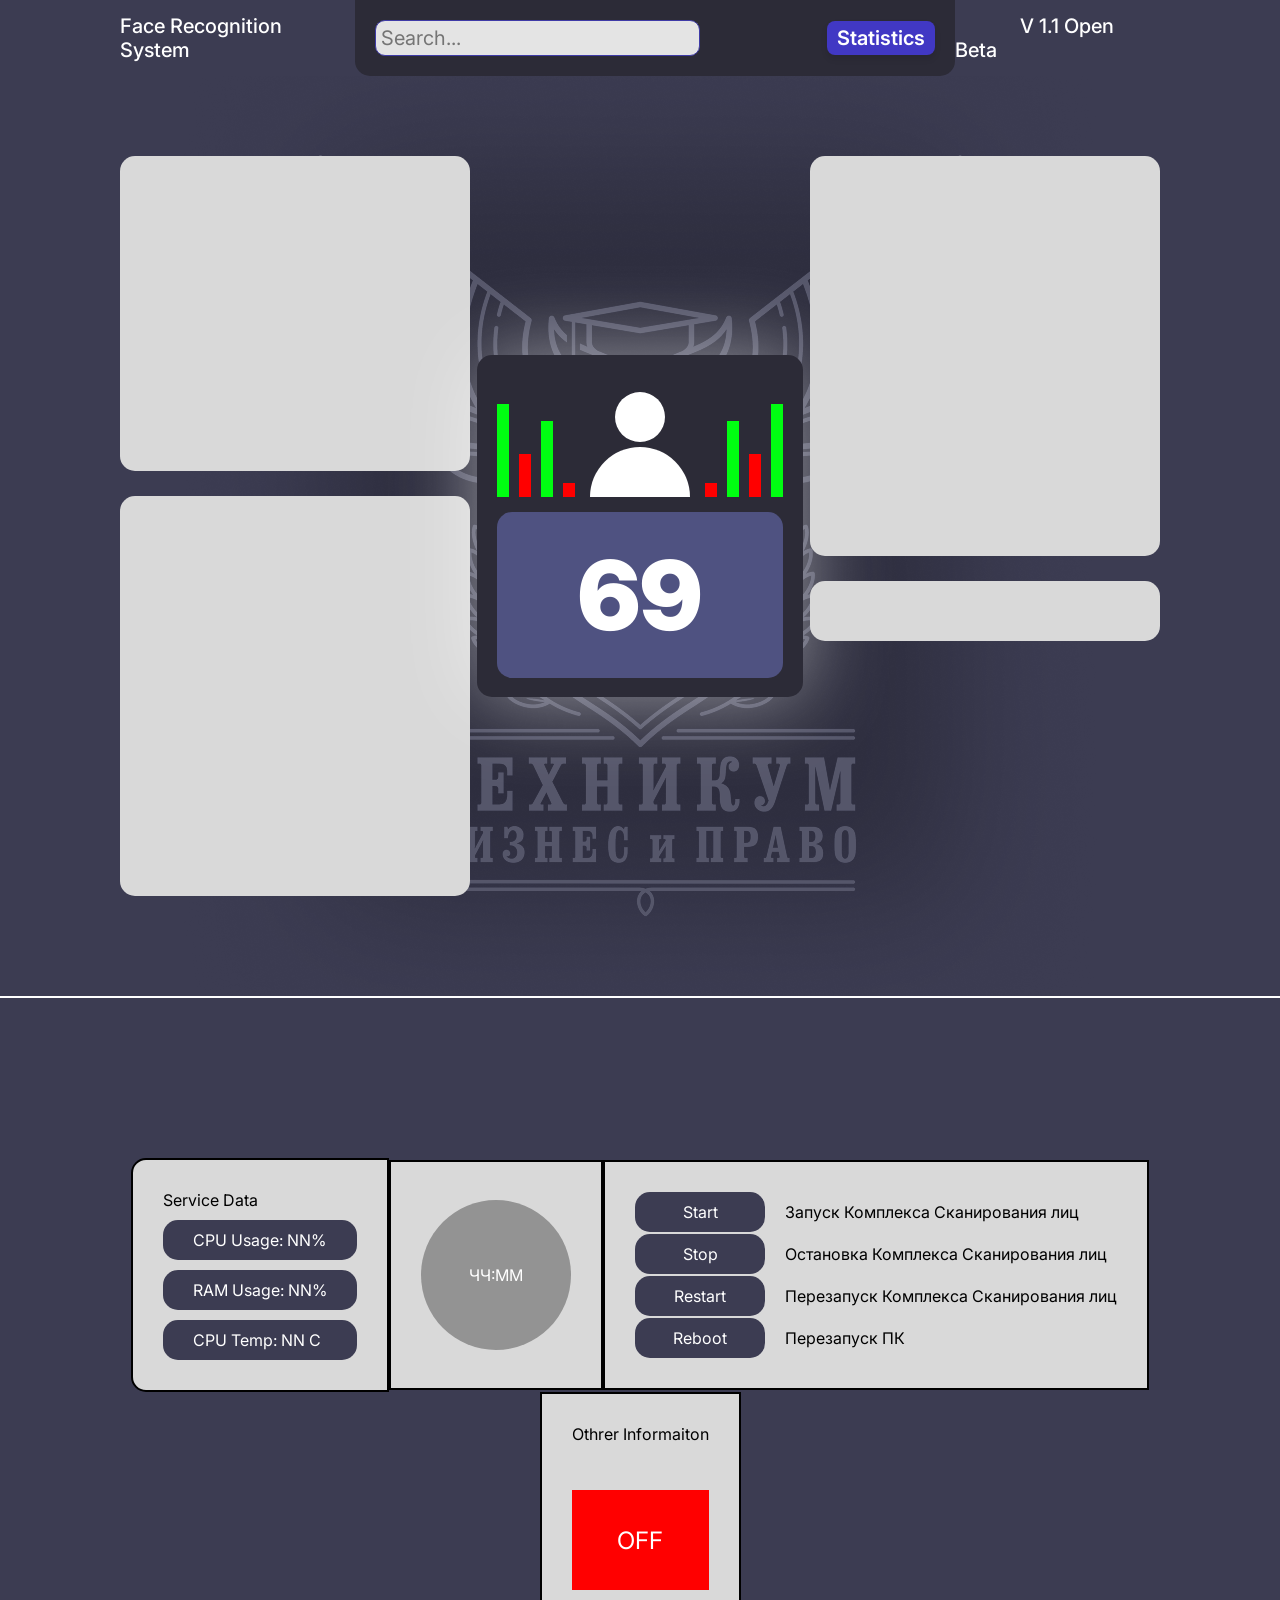
<file: index.html>
<!DOCTYPE html>
<html lang="en">
<head>
    <meta charset="UTF-8">
    <meta name="viewport" content="width=device-width, initial-scale=1.0">
    <link rel="preconnect" href="https://fonts.googleapis.com">
    <link rel="preconnect" href="https://fonts.gstatic.com" crossorigin>
    <link href="https://fonts.googleapis.com/css2?family=Inter:ital,opsz,wght@0,14..32,100..900;1,14..32,100..900&display=swap" rel="stylesheet">
    <link rel="stylesheet" href="./css/reset.css">
    <link rel="stylesheet" href="./css/style.css">
    <title>Front_FaceID</title>
</head>
<body>
    <header class="header">
        <div class="container">
            <div class="header__top">
                <!-- Имя программы -->
                <div class="name__container">
                    <h1 class="name__title">Face Recognition System</h1>
                </div>
                <!-- Менюшка -->
                <div class="header__top-menu">
                    <nav class="header__menu-nav">

                        <div class="search-box">
                            <input type="text" id="search-input" placeholder="Search..." />
                        </div>

                        <button class="btn">Statistics</button>

                    </nav>
                </div>
                <!-- Версия -->
                <div class="version__container">
                    <h1 class="version__title">             V 1.1 Open Beta</h1>
                </div>

            </div>
        </div>
    </header>
    <!-- Главная часть -->
    <section class="main">
        <!-- Инфа по БД  -->
        <div class="main__container1">
            <!-- Фото студента/преподавателя -->
            <div class="main__container1-block1"></div>
            <!-- Сходства Ф.И.О -->
            <div class="main__container1-block2"></div>
        </div>
        <!-- Блок для статистики -->
        <div class="main__container2">

            <div class="main__container2-block1">

                <div class="main__container2-block1--top">

                    <div class="main__container2-block1--top1">
                        <span class="main__container-span1"></span>
                        <span class="main__container-span2"></span>
                        <span class="main__container-span3"></span>
                        <span class="main__container-span4"></span>
                    </div>

                    <div class="main__container2-block1--top2">
                        <span class="people__head"></span>
                        <span class="people__body"></span>
                    </div>

                    <div class="main__container2-block1--top3">
                        <span class="main__container-span4"></span>
                        <span class="main__container-span3"></span>
                        <span class="main__container-span2"></span>
                        <span class="main__container-span1"></span>
                    </div>

                </div>
                <!-- Статистика (Кол.Людей) -->
                <div class="main__container2-block1--bottom">
                    <p>69</p>   
                </div>

            </div>
        </div>
        <!-- Блок для передачи видео и тестового потока -->
        <div class="main__container3">
            <!-- Видео поток -->
            <div class="main__container3-block1"></div>
            <!-- Текст -->
            <div class="main__container4-block2"></div>
        </div>

    </section>

    <div class="hr"> </div>
    <!-- Тех. Информация -->
    <section class="Technical_Information">
        <div class="main_information">

            <div class="main_information_block mib1">
                <p>Service Data</p>
                <div id="CPU Usage" class="CPU_Usage">CPU Usage: NN%</div>
                <div id="RAM_Usage" class="RAM_Usage">RAM Usage: NN%</div>
                <div id="CPU_Temp" class="CPU_Temp">CPU Temp: NN C</div>
            </div>

            <div class="main_information_block mib2">
                <div id="HH-MM" class="HH-MM">ЧЧ:ММ</div>
            </div>

            <div class="main_information_block mib3">
                <div class="information_block-container">
                    <a href="" id="start" class="information_block-btn start">Start</a>
                    <p>Запуск Комплекса Сканирования лиц</p>
                </div>
                <div class="information_block-container">
                    <a href="" id="stop" class="information_block-btn stop">Stop</a>
                    <p>Остановка Комплекса Сканирования лиц</p>
                </div>
                <div class="information_block-container">
                    <a href="" id="restart" class="information_block-btn restart">Restart</a>
                    <p>Перезапуск Комплекса Сканирования лиц</p>
                </div>
                <div class="information_block-container">
                    <a href="" id="reboot" class="information_block-btn reboot">Reboot</a>
                    <p>Перезапуск ПК</p>
                </div>
            </div>

            <div class="main_information_block mib4">
                <p>Othrer Informaiton</p>
                <div id="indicator" class="indicator">
                    <p id="info_indicator" class="info_indicator">OFF</p>
                </div>
            </div>

        </div>
    </section>
</body>
</html>
</file>
<file: css/style.css>
body{
    background-color: #3C3C52;
    font-family: "Inter", sans-serif;
}


.header{
    padding: 0px 120px 0 120px;
}


.header__top{
    display: flex;
    justify-content: space-between;
}


.name__container{
    display: flex;
}


.name__title{
    color: #FFFFFF;
    font-size: 20px;
    font-weight: 500;
    display: flex;
    flex-direction: column;
    justify-content: center;
}


.header__top-menu{
    min-width: 600px;
    background-color: #2C2B37;
    padding: 20px;
    border-radius: 0  0 15px 15px;

}

.header__menu-nav{
    display: flex;
    justify-content: space-between;
    align-items: center;

}


/* Поиск */


#search-input{
    padding:5px;
}


.search-box{
    font-size: 20px;
    font-weight: 600;
    background-color: #E4E4E4;
    color: #252525;
    border-radius: 10px;
    border: 1px solid #3F3BA7;
    display: flex;
}


/* --- */



/* Версия */


.version__container{
    display: flex;
    
}

.version__title{
    color: #FFFFFF;
    font-size: 20px;
    font-weight: 500;
    display: flex;
    flex-direction: column;
    justify-content: center;
}


/* --- */



/* Кнопка(Статистика) */


.btn {
      background: #4138C4;
      color: white;
      padding: 5px 10px;
      font-size: 20px;
      font-weight: 600;
      border: none;
      border-radius: 8px;
      cursor: pointer;
      transition: all 0.3s ease;
      box-shadow: 0 4px 6px rgba(0,0,0,0.1);
    }

    .btn:hover {
      background: #45a049;
      transform: translateY(-2px);
      box-shadow: 0 6px 10px rgba(0,0,0,0.15);
    }

    .btn:active {
      transform: translateY(0);
      box-shadow: 0 2px 4px rgba(0,0,0,0.1);
    }

    .btn:focus {
      outline: none;
      box-shadow: 0 0 0 3px rgba(76, 175, 80, 0.4);
    }



/* --- */


.main{
    background-image: url(/images/bg_logo.png);
    background-position:50% 50%;
    background-repeat: no-repeat;
    padding: 80px 120px 100px 120px;
    display: flex;
    justify-content: space-between;
}


.main__container1{
    display: flex;
    flex-direction: column;
    gap: 25px;
}





.main__container1-block1{
    width: 350px;
    height: 315px;
    background-color: #D9D9D9;
    border-radius: 15px;
}


.main__container1-block2{
    width: 350px;
    height: 400px;
    background-color: #D9D9D9;
    border-radius: 15px;
}





.main__container2{
    display: flex;
    flex-direction: column;
    justify-content: center;
}




.main__container2-block1{
    width: 326px;
    height: 342px;
    background-color: #2C2B37;
    border-radius: 15px;
    box-shadow: 0 0px 85px rgba(255, 255, 255, 0.5)
}




.main__container2-block1--top{
    padding: 37px 20px 15px 20px;
    display: flex;
    justify-content: space-between;
}




.main__container2-block1--top1{
    display: flex;
    gap: 10px;
    flex-wrap:wrap-reverse;
}


.main__container-span1{
    display: flex;
    width: 12px;
    height: 93px;
    background-color: #00FF11;
}


.main__container-span2{
    display: flex;
    width: 12px;
    height: 43px;
    background-color: #FF0000;

}


.main__container-span3{
    display: flex;
    width: 12px;
    height: 76px;
    background-color: #00FF11;
}


.main__container-span4{
    display: flex;
    width: 12px;
    height: 14px;
    background-color: #FF0000;
}



.main__container2-block1--top2{
    display: flex;
    flex-direction: column;
    justify-content: center;
    align-items: center;
    gap: 5px;
}


.people__head{
    display: flex;
    width: 50px;
    height: 50px;
    border-radius: 100px;
    background-color: #FFFFFF;
}


.people__body{
    display: flex;
    width: 100px;
    height: 50px;
    border-radius: 100px 100px 0 0;
    background-color: #FFFFFF;
}



.main__container2-block1--top3{
    display: flex;
    gap: 10px;
    flex-wrap:wrap-reverse;
}




.main__container2-block1--bottom{
    width: 286px;
    height: 166px;
    background-color: rgba(140, 150, 254, 0.37);
    margin: 0px 20px 15px 20px;
    border-radius: 15px;
    display: flex;
    text-align: center;
    align-items: center;
    justify-content: center;
}

.main__container2-block1--bottom > p{
    color: #FFFFFF;
    font-size: 96px;
    font-weight: 900;
}


.main__container3{
    display: flex;
    flex-direction: column;
    gap: 25px;
}


.main__container3-block1{
    width: 350px;
    height: 400px;
    background-color: #D9D9D9;
    border-radius: 15px;
}


.main__container4-block2{
    width: 350px;
    height: 60px;
    background-color: #D9D9D9;
    border-radius: 15px;
}


.hr{
    font-size: 2px;
    content: "";
	size: 1px;
	color: #FFFFFF;
	background-color: #FFFFFF;
	width: 100%;
}

.Technical_Information{
    padding: 160px 120px;
    display: flex;
    justify-content: center;
    align-items: center;
}

.main_information{
    display: flex;
    height: 250px;
    width: 100%;
    border-radius: 15px;
    flex-wrap: wrap;
    justify-content: center;
    align-items: center;

}

.main_information_block{
    border-color: #000000;
    border: 2px solid;
    max-width: auto;
    background-color: #D9D9D9;
    min-height: 230px;
}

.mib1{
    width: auto;
    padding: 30px 30px;
    display: flex;
    flex-direction: column;
    gap: 10px;
    border-radius: 15px 0 0 15px;
}

.mib1 > div{
    background-color: #3C3C52;
    padding: 10px 30px;
    border-radius: 15px;
    color: #FFFFFF;

}

.mib2{
    width: auto;
    display: flex;
    justify-content: center;
    align-items: center;
    padding:0 30px;
}

.HH-MM{
    display: flex;
    background-color: #939393;
    color: #FFFFFF;
    width: 150px;
    height: 150px;
    border-radius: 150px;
    text-align: center;
    justify-content: center;
    align-items: center;
}


.mib3{
    display: flex;
    flex-direction: column;
    justify-content: space-between;
    align-items: start;
    padding:30px 30px;
    
}

.information_block-container{
    display: flex;
    gap: 20px;
    align-items: center;
    flex-wrap: wrap;
    text-align: center;
}

.information_block-btn{
    color: #FFFFFF;
    background-color: #3C3C52;
    border-radius: 15px;
    width: 130px;
    display: flex;
    text-align: center;
    align-items: center;
    justify-content: center;
    padding: 10px 0;
}

.mib4{
    padding: 30px;
    display: flex;
    flex-direction: column;
    justify-content: space-between;

}

.indicator{
    display: flex;
    background-color: #FF0000;
    color: #FFFFFF;
    font-size: 24px;
    height: 100px;
    text-align: center;
    align-items: center;
    justify-content: center;

}
</file>
